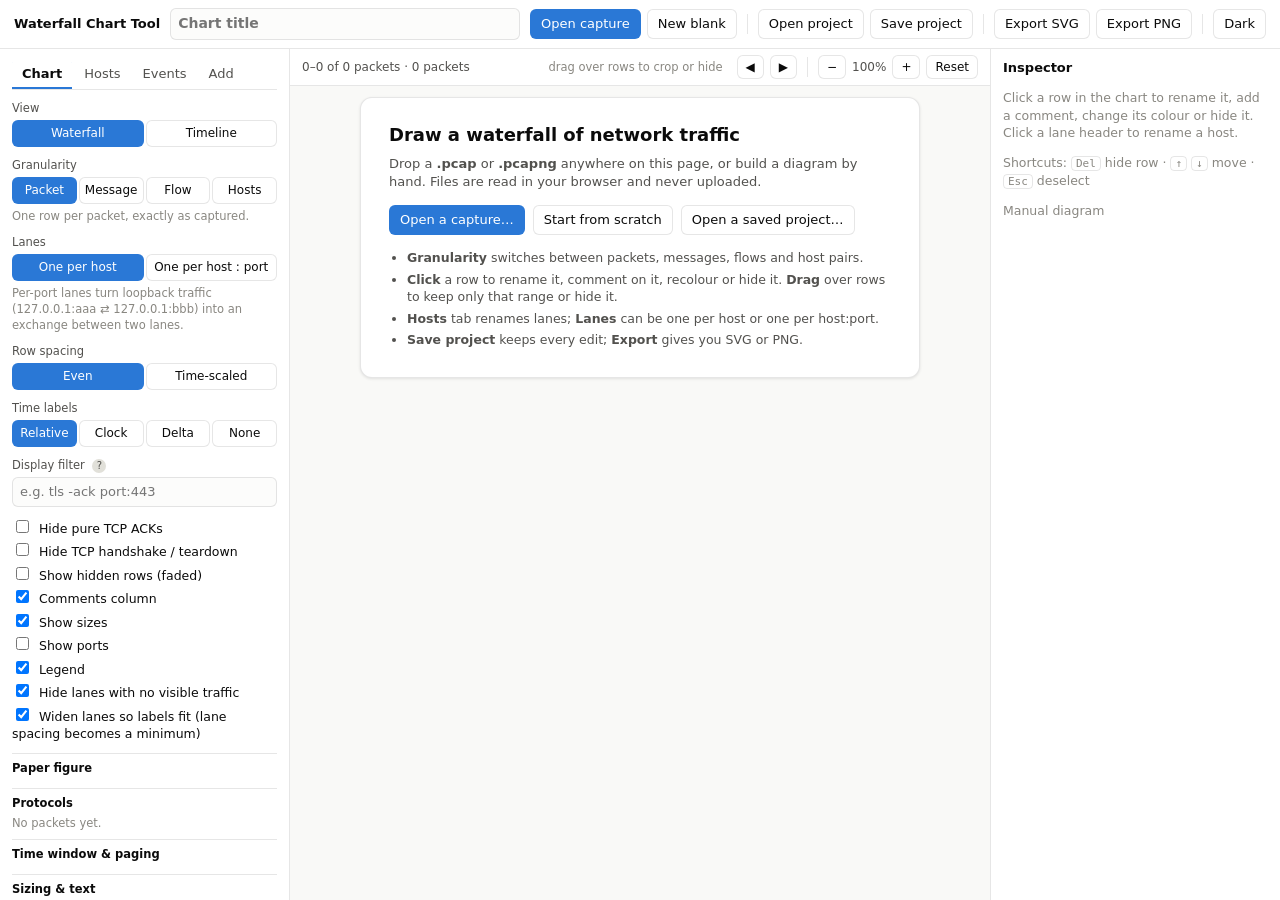
<file: index.html>
<!doctype html>
<html lang="en">
<head>
<meta charset="utf-8">
<meta name="viewport" content="width=device-width, initial-scale=1">
<title>Waterfall Chart Tool</title>
<link rel="stylesheet" href="css/style.css">
</head>
<body>
<header class="topbar">
  <div class="brand">Waterfall Chart Tool</div>
  <input id="title" class="title-input" placeholder="Chart title" spellcheck="false">
  <div class="actions">
    <button id="btnOpen" class="primary" title="Open a .pcap or .pcapng capture">Open capture</button>
    <button id="btnNew" title="Start an empty chart and add events by hand">New blank</button>
    <span class="sep"></span>
    <button id="btnOpenProject" title="Open a saved .waterfall.json project (keeps edits)">Open project</button>
    <button id="btnSaveProject" title="Save everything, including comments and renames, as JSON">Save project</button>
    <span class="sep"></span>
    <button id="btnExportSvg">Export SVG</button>
    <button id="btnExportPng">Export PNG</button>
    <span class="sep"></span>
    <button id="btnTheme" title="Toggle light / dark">Dark</button>
  </div>
  <input type="file" id="fileCapture" accept=".pcap,.pcapng,.cap,.dmp" hidden>
  <input type="file" id="fileProject" accept=".json" hidden>
</header>

<main class="layout">
  <aside class="sidebar">
    <nav class="tabs">
      <button data-tab="chart" class="active">Chart</button>
      <button data-tab="hosts">Hosts</button>
      <button data-tab="events">Events</button>
      <button data-tab="add">Add</button>
    </nav>

    <section class="tab active" id="tab-chart">
      <div class="field"><label>View</label>
        <div class="seg" data-setting="view"><button data-v="ladder">Waterfall</button><button data-v="timeline">Timeline</button></div></div>
      <div class="field"><label>Granularity</label>
        <div class="seg" data-setting="granularity"><button data-v="packet">Packet</button><button data-v="message">Message</button><button data-v="flow">Flow</button><button data-v="conversation">Hosts</button></div>
        <p class="hint" id="granHint"></p></div>
      <div class="field"><label>Lanes</label>
        <div class="seg" data-setting="laneBy"><button data-v="host">One per host</button><button data-v="port">One per host : port</button></div>
        <p class="hint">Per-port lanes turn loopback traffic (127.0.0.1:aaa ⇄ 127.0.0.1:bbb) into an exchange between two lanes.</p></div>
      <div class="field"><label>Row spacing</label>
        <div class="seg" data-setting="layout"><button data-v="even">Even</button><button data-v="scaled">Time-scaled</button></div></div>
      <div class="field"><label>Time labels</label>
        <div class="seg" data-setting="timeMode"><button data-v="relative">Relative</button><button data-v="absolute">Clock</button><button data-v="delta">Delta</button><button data-v="none">None</button></div></div>

      <div class="field"><label>Display filter <span class="help" title="Space-separated terms, all must match. Plain text matches labels, hosts, protocols and comments. Prefixes: host: src: dst: port: proto: label: comment:  Put - in front to exclude. Example: tls -ack host:10.0.0.5">?</span></label>
        <input id="filter" placeholder="e.g. tls -ack port:443" spellcheck="false"></div>

      <div class="field checks">
        <label><input type="checkbox" data-setting="hideAcks"> Hide pure TCP ACKs</label>
        <label><input type="checkbox" data-setting="hideControl"> Hide TCP handshake / teardown</label>
        <label><input type="checkbox" data-setting="showHidden"> Show hidden rows (faded)</label>
        <label><input type="checkbox" data-setting="showComments"> Comments column</label>
        <label><input type="checkbox" data-setting="showBytes"> Show sizes</label>
        <label><input type="checkbox" data-setting="showPorts"> Show ports</label>
        <label><input type="checkbox" data-setting="showLegend"> Legend</label>
        <label><input type="checkbox" data-setting="hideUnusedLanes"> Hide lanes with no visible traffic</label>
        <label><input type="checkbox" data-setting="autoWiden"> Widen lanes so labels fit (lane spacing becomes a minimum)</label>
      </div>

      <details><summary>Paper figure</summary>
        <div class="field"><label>Style</label>
          <div class="seg" data-setting="style"><button data-v="screen">Screen</button><button data-v="paper">Paper</button></div>
          <p class="hint">Paper applies a print preset: black ink on white, serif, greyscale + line styles, no title, tighter rows, times in ms. Fine-tune below.</p></div>
        <div class="field"><label>Font</label>
          <div class="seg" data-setting="fontFamily"><button data-v="sans">Sans</button><button data-v="serif">Serif</button><button data-v="mono">Mono</button></div></div>
        <div class="field"><label>Colours</label>
          <div class="seg" data-setting="colorMode"><button data-v="color">Colour</button><button data-v="grey">Greyscale</button><button data-v="mono">Black</button></div></div>
        <div class="field"><label>Time unit</label>
          <div class="seg" data-setting="timeUnit"><button data-v="auto">Auto</button><button data-v="s">s</button><button data-v="ms">ms</button><button data-v="us">µs</button></div></div>
        <div class="checks">
          <label><input type="checkbox" data-setting="lineStyles"> Line style per protocol (dashes, for B&amp;W print)</label>
          <label><input type="checkbox" data-setting="showTitle"> Title inside the figure</label>
          <label><input type="checkbox" data-setting="transparentBg"> Transparent background</label>
        </div>
        <div class="grid2">
          <label>Line weight<input type="number" min="0.5" max="6" step="0.25" data-setting="strokeWidth"></label>
          <label>Figure width (in)<input type="number" min="1" max="20" step="0.01" data-setting="figWidthIn" placeholder="native"></label>
          <label>PNG resolution (dpi)<input type="number" min="72" max="1200" step="1" data-setting="exportDpi"></label>
        </div>
        <div class="row-buttons">
          <button class="small" data-figw="3.5">Single column 3.5″</button>
          <button class="small" data-figw="7.16">Double column 7.16″</button>
          <button class="small" data-figw="">Native</button>
        </div>
        <label class="block">Caption (drawn under the figure; leave empty if your paper supplies it)<textarea id="caption" rows="2" placeholder="Fig. 1. TLS 1.3 handshake between the client and example.com…"></textarea></label>
        <div class="row-buttons"><button id="btnExportPdf" class="small">Export PDF (print dialog)</button><span class="hint" style="margin:0">Choose “Save as PDF”; page size equals the figure.</span></div>
      </details>

      <details open><summary>Protocols</summary>
        <div id="protoList" class="proto-list"></div>
      </details>

      <details><summary>Time window &amp; paging</summary>
        <div class="grid2">
          <label>From (s)<input type="number" step="any" data-setting="timeFrom" placeholder="start"></label>
          <label>To (s)<input type="number" step="any" data-setting="timeTo" placeholder="end"></label>
          <label>Rows per page<input type="number" min="10" max="5000" data-setting="limit"></label>
          <label>Gap marker (s)<input type="number" step="any" min="0" data-setting="gapMarker"></label>
          <label>Message gap (s)<input type="number" step="any" min="0" data-setting="messageGap" title="At Message granularity, consecutive segments in the same direction closer than this are merged"></label>
        </div>
      </details>

      <details><summary>Sizing &amp; text</summary>
        <div class="grid2">
          <label>Lane spacing (min)<input type="number" min="120" max="800" data-setting="laneGap"></label>
          <label>Row height<input type="number" min="18" max="120" data-setting="rowHeight"></label>
          <label>Font size<input type="number" min="9" max="20" data-setting="fontSize"></label>
          <label>Notes width<input type="number" min="140" max="600" data-setting="notesWidth"></label>
          <label>Timeline width<input type="number" min="600" max="4000" step="50" data-setting="timelineWidth"></label>
        </div>
        <button id="btnFit" class="small">Fit lanes to window</button>
        <label class="block">Subtitle<input id="subtitle" placeholder="optional subtitle" spellcheck="false"></label>
      </details>

      <details><summary>Reset</summary>
        <div class="row-buttons">
          <button id="btnUnhideAll" class="small">Unhide all rows</button>
          <button id="btnClearNotes" class="small">Clear comments &amp; renames</button>
          <button id="btnResetSettings" class="small">Reset chart settings</button>
        </div>
      </details>
    </section>

    <section class="tab" id="tab-hosts">
      <p class="hint">Rename hosts to make lanes readable, give them colours, hide them, or reorder lanes.</p>
      <div class="row-buttons">
        <button class="small" id="btnHostsFirstSeen">Order: first seen</button>
        <button class="small" id="btnHostsLocalFirst">Order: local first</button>
        <button class="small" id="btnHostsBusiest">Order: busiest</button>
      </div>
      <div id="hostList" class="host-list"></div>
    </section>

    <section class="tab" id="tab-events">
      <input id="eventSearch" placeholder="search rows on this page" spellcheck="false">
      <p class="hint" id="eventsHint"></p>
      <div id="eventList" class="event-list"></div>
    </section>

    <section class="tab" id="tab-add">
      <p class="hint">Build a chart from scratch, or add explanatory events to a capture. Hosts typed here become lanes automatically.</p>
      <details open><summary>Add a host (lane)</summary>
        <div class="grid2">
          <label>Address / id<input id="newHostAddr" placeholder="10.0.0.5" spellcheck="false"></label>
          <label>Display name<input id="newHostName" placeholder="Laptop" spellcheck="false"></label>
        </div>
        <button id="btnAddHost" class="small">Add host</button>
      </details>
      <details open><summary>Add an event</summary>
        <div class="grid2">
          <label>Time (s)<input id="evTime" type="number" step="any" value="0"></label>
          <label>Protocol<select id="evProto"></select></label>
          <label>From<input id="evSrc" list="hostOptions" placeholder="host" spellcheck="false"></label>
          <label>To<input id="evDst" list="hostOptions" placeholder="host" spellcheck="false"></label>
          <label>From port<input id="evSport" type="number" placeholder="optional"></label>
          <label>To port<input id="evDport" type="number" placeholder="optional"></label>
          <label>Size (bytes)<input id="evBytes" type="number" value="0"></label>
          <label>Custom protocol<input id="evProtoCustom" placeholder="when Protocol = Other"></label>
        </div>
        <label class="block">Label<input id="evLabel" placeholder="what happens in this event" spellcheck="false"></label>
        <label class="block">Comment<textarea id="evComment" rows="2" placeholder="optional annotation"></textarea></label>
        <div class="row-buttons"><button id="btnAddEvent" class="primary small">Add event</button><label class="inline"><input type="checkbox" id="evAutoAdvance" checked> auto-advance time by <input id="evStep" type="number" step="any" value="0.02" class="tiny"> s</label></div>
        <datalist id="hostOptions"></datalist>
      </details>
      <details open><summary>Insert a template sequence</summary>
        <div class="grid2">
          <label>Template<select id="tplSelect"></select></label>
          <label>Start time (s)<input id="tplStart" type="number" step="any" value="0"></label>
          <label>Client / A<input id="tplA" list="hostOptions" placeholder="host" spellcheck="false"></label>
          <label>Server / B<input id="tplB" list="hostOptions" placeholder="host" spellcheck="false"></label>
          <label>Spacing (s)<input id="tplSpacing" type="number" step="any" value="0.02"></label>
        </div>
        <button id="btnInsertTemplate" class="small">Insert template</button>
      </details>
    </section>
  </aside>

  <section class="chart-area" id="chartArea">
    <div class="chart-toolbar">
      <span id="status" class="status"></span>
      <span id="cropInfo" class="chip" hidden><span id="cropText"></span><button id="btnClearCrop" class="chip-x" title="Show the whole capture again">×</button></span>
      <span class="spacer"></span>
      <span class="hint-inline">drag over rows to crop or hide</span>
      <button id="pagePrev" class="small" title="Previous page">◀</button>
      <button id="pageNext" class="small" title="Next page">▶</button>
      <span class="sep"></span>
      <button id="zoomOut" class="small">−</button>
      <span id="zoomLabel" class="status">100%</span>
      <button id="zoomIn" class="small">+</button>
      <button id="zoomReset" class="small">Reset</button>
    </div>
    <div class="chart-scroll" id="chartScroll"></div>
    <div class="welcome" id="welcome" hidden>
      <div class="welcome-card">
        <h2>Draw a waterfall of network traffic</h2>
        <p>Drop a <strong>.pcap</strong> or <strong>.pcapng</strong> anywhere on this page, or build a diagram by hand. Files are read in your browser and never uploaded.</p>
        <div class="welcome-actions">
          <button class="primary" id="wOpen">Open a capture…</button>
          <button id="wNew">Start from scratch</button>
          <button id="wProject">Open a saved project…</button>
        </div>
        <ul class="welcome-tips">
          <li><strong>Granularity</strong> switches between packets, messages, flows and host pairs.</li>
          <li><strong>Click</strong> a row to rename it, comment on it, recolour or hide it. <strong>Drag</strong> over rows to keep only that range or hide it.</li>
          <li><strong>Hosts</strong> tab renames lanes; <strong>Lanes</strong> can be one per host or one per host:port.</li>
          <li><strong>Save project</strong> keeps every edit; <strong>Export</strong> gives you SVG or PNG.</li>
        </ul>
      </div>
    </div>
    <div class="dropzone" id="dropzone"><div><strong>Drop a capture here</strong><br><span>.pcap, .pcapng or a saved .waterfall.json project</span></div></div>
    <div class="range-pop" id="rangePop" hidden>
      <div class="range-pop-title" id="rangePopTitle"></div>
      <button class="primary small" id="rangeKeep">Keep only this range</button>
      <button class="small" id="rangeHide">Hide these rows</button>
      <button class="small" id="rangeCancel">Cancel</button>
    </div>
  </section>

  <aside class="inspector" id="inspector"></aside>
</main>
<div id="tooltip" class="tooltip" hidden></div>
<div id="toast" class="toast" hidden></div>

<script src="js/pcap.js"></script>
<script src="js/model.js"></script>
<script src="js/render.js"></script>
<script src="js/app.js"></script>
</body>
</html>
</file>
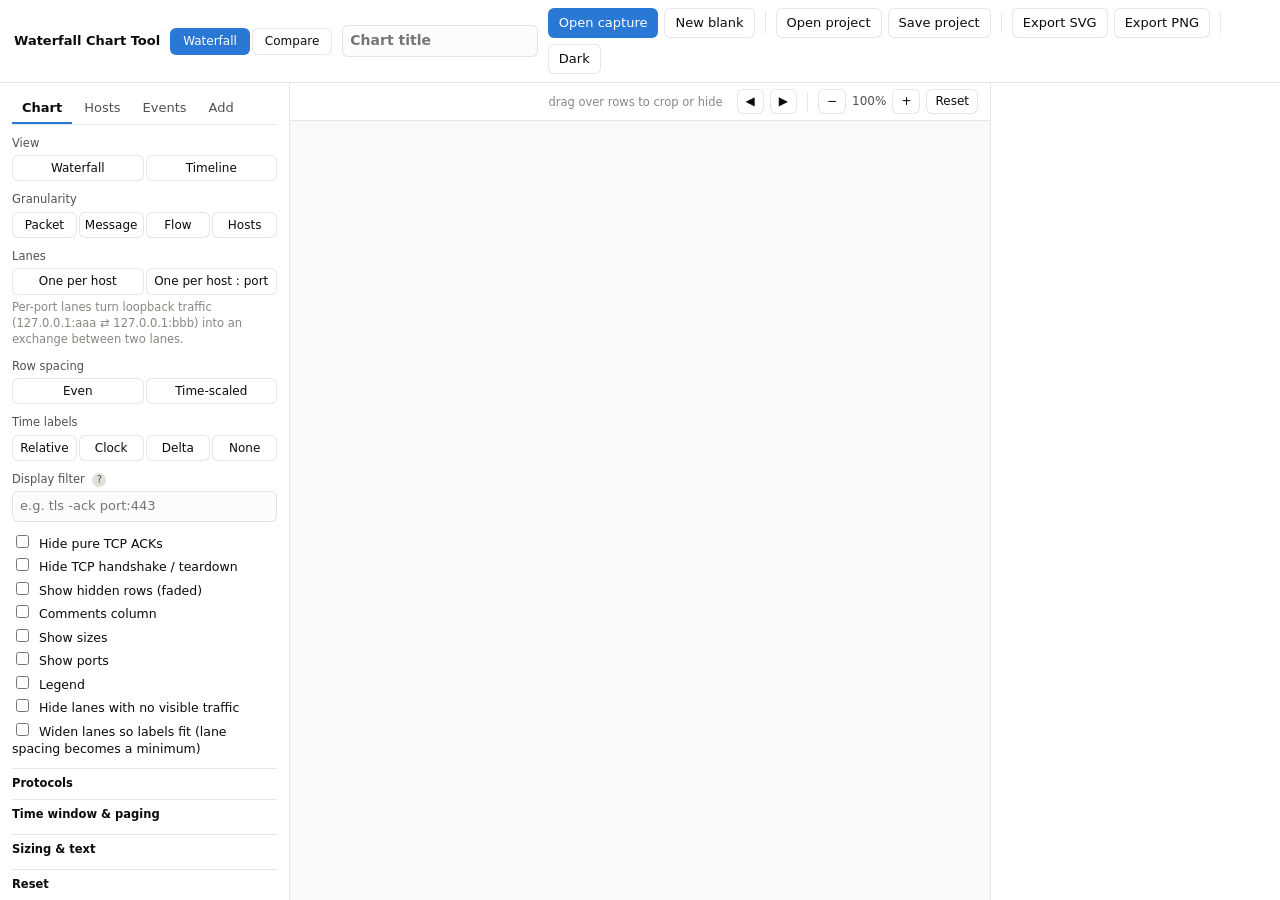
<file: compare.html>
<!doctype html>
<html lang="en">
<head>
<meta charset="utf-8">
<meta name="viewport" content="width=device-width, initial-scale=1">
<title>Waterfall Chart Tool — Compare</title>
<link rel="stylesheet" href="css/style.css">
<link rel="stylesheet" href="css/compare.css">
</head>
<body>
<header class="topbar">
  <div class="brand">Waterfall Chart Tool</div>
  <div class="seg mode-seg" id="modeSeg" title="Switch between the waterfall chart and comparing two captures"><button data-mode="waterfall">Waterfall</button><button data-mode="compare">Compare</button></div>
  <input id="title" class="title-input" placeholder="Chart title" spellcheck="false">
  <div class="actions">
    <button id="btnOpen" class="primary" title="Open a .pcap or .pcapng capture">Open capture</button>
    <button id="btnNew" title="Start an empty chart and add events by hand">New blank</button>
    <span class="sep"></span>
    <button id="btnOpenProject" title="Open a saved .waterfall.json project (keeps edits)">Open project</button>
    <button id="btnSaveProject" title="Save everything, including comments and renames, as JSON">Save project</button>
    <span class="sep"></span>
    <button id="btnExportSvg">Export SVG</button>
    <button id="btnExportPng">Export PNG</button>
    <span class="sep"></span>
    <button id="btnTheme" title="Toggle light / dark">Dark</button>
  </div>
  <input type="file" id="fileCapture" accept=".pcap,.pcapng,.cap,.dmp" hidden>
  <input type="file" id="fileProject" accept=".json" hidden>
</header>

<main class="layout">
  <aside class="sidebar">
    <nav class="tabs">
      <button data-tab="chart" class="active">Chart</button>
      <button data-tab="hosts">Hosts</button>
      <button data-tab="events">Events</button>
      <button data-tab="add">Add</button>
    </nav>

    <section class="tab active" id="tab-chart">
      <div class="field"><label>View</label>
        <div class="seg" data-setting="view"><button data-v="ladder">Waterfall</button><button data-v="timeline">Timeline</button></div></div>
      <div class="field"><label>Granularity</label>
        <div class="seg" data-setting="granularity"><button data-v="packet">Packet</button><button data-v="message">Message</button><button data-v="flow">Flow</button><button data-v="conversation">Hosts</button></div>
        <p class="hint" id="granHint"></p></div>
      <div class="field"><label>Lanes</label>
        <div class="seg" data-setting="laneBy"><button data-v="host">One per host</button><button data-v="port">One per host : port</button></div>
        <p class="hint">Per-port lanes turn loopback traffic (127.0.0.1:aaa ⇄ 127.0.0.1:bbb) into an exchange between two lanes.</p></div>
      <div class="field"><label>Row spacing</label>
        <div class="seg" data-setting="layout"><button data-v="even">Even</button><button data-v="scaled">Time-scaled</button></div></div>
      <div class="field"><label>Time labels</label>
        <div class="seg" data-setting="timeMode"><button data-v="relative">Relative</button><button data-v="absolute">Clock</button><button data-v="delta">Delta</button><button data-v="none">None</button></div></div>

      <div class="field"><label>Display filter <span class="help" title="Space-separated terms, all must match. Plain text matches labels, hosts, protocols and comments. Prefixes: host: src: dst: port: proto: label: comment:  Put - in front to exclude. Example: tls -ack host:10.0.0.5">?</span></label>
        <input id="filter" placeholder="e.g. tls -ack port:443" spellcheck="false"></div>

      <div class="field checks">
        <label><input type="checkbox" data-setting="hideAcks"> Hide pure TCP ACKs</label>
        <label><input type="checkbox" data-setting="hideControl"> Hide TCP handshake / teardown</label>
        <label><input type="checkbox" data-setting="showHidden"> Show hidden rows (faded)</label>
        <label><input type="checkbox" data-setting="showComments"> Comments column</label>
        <label><input type="checkbox" data-setting="showBytes"> Show sizes</label>
        <label><input type="checkbox" data-setting="showPorts"> Show ports</label>
        <label><input type="checkbox" data-setting="showLegend"> Legend</label>
        <label><input type="checkbox" data-setting="hideUnusedLanes"> Hide lanes with no visible traffic</label>
        <label><input type="checkbox" data-setting="autoWiden"> Widen lanes so labels fit (lane spacing becomes a minimum)</label>
      </div>

      <details open><summary>Protocols</summary>
        <div id="protoList" class="proto-list"></div>
      </details>

      <details><summary>Time window &amp; paging</summary>
        <div class="grid2">
          <label>From (s)<input type="number" step="any" data-setting="timeFrom" placeholder="start"></label>
          <label>To (s)<input type="number" step="any" data-setting="timeTo" placeholder="end"></label>
          <label>Rows per page<input type="number" min="10" max="5000" data-setting="limit"></label>
          <label>Gap marker (s)<input type="number" step="any" min="0" data-setting="gapMarker"></label>
          <label>Message gap (s)<input type="number" step="any" min="0" data-setting="messageGap" title="At Message granularity, consecutive segments in the same direction closer than this are merged"></label>
        </div>
      </details>

      <details><summary>Sizing &amp; text</summary>
        <div class="grid2">
          <label>Lane spacing (min)<input type="number" min="120" max="800" data-setting="laneGap"></label>
          <label>Row height<input type="number" min="18" max="120" data-setting="rowHeight"></label>
          <label>Font size<input type="number" min="9" max="20" data-setting="fontSize"></label>
          <label>Notes width<input type="number" min="140" max="600" data-setting="notesWidth"></label>
          <label>Timeline width<input type="number" min="600" max="4000" step="50" data-setting="timelineWidth"></label>
        </div>
        <button id="btnFit" class="small">Fit lanes to window</button>
        <label class="block">Subtitle<input id="subtitle" placeholder="optional subtitle" spellcheck="false"></label>
      </details>

      <details><summary>Reset</summary>
        <div class="row-buttons">
          <button id="btnUnhideAll" class="small">Unhide all rows</button>
          <button id="btnClearNotes" class="small">Clear comments &amp; renames</button>
          <button id="btnResetSettings" class="small">Reset chart settings</button>
        </div>
      </details>
    </section>

    <section class="tab" id="tab-hosts">
      <p class="hint">Rename hosts to make lanes readable, give them colours, hide them, or reorder lanes.</p>
      <div class="row-buttons">
        <button class="small" id="btnHostsFirstSeen">Order: first seen</button>
        <button class="small" id="btnHostsLocalFirst">Order: local first</button>
        <button class="small" id="btnHostsBusiest">Order: busiest</button>
      </div>
      <div id="hostList" class="host-list"></div>
    </section>

    <section class="tab" id="tab-events">
      <input id="eventSearch" placeholder="search rows on this page" spellcheck="false">
      <p class="hint" id="eventsHint"></p>
      <div id="eventList" class="event-list"></div>
    </section>

    <section class="tab" id="tab-add">
      <p class="hint">Build a chart from scratch, or add explanatory events to a capture. Hosts typed here become lanes automatically.</p>
      <details open><summary>Add a host (lane)</summary>
        <div class="grid2">
          <label>Address / id<input id="newHostAddr" placeholder="10.0.0.5" spellcheck="false"></label>
          <label>Display name<input id="newHostName" placeholder="Laptop" spellcheck="false"></label>
        </div>
        <button id="btnAddHost" class="small">Add host</button>
      </details>
      <details open><summary>Add an event</summary>
        <div class="grid2">
          <label>Time (s)<input id="evTime" type="number" step="any" value="0"></label>
          <label>Protocol<select id="evProto"></select></label>
          <label>From<input id="evSrc" list="hostOptions" placeholder="host" spellcheck="false"></label>
          <label>To<input id="evDst" list="hostOptions" placeholder="host" spellcheck="false"></label>
          <label>From port<input id="evSport" type="number" placeholder="optional"></label>
          <label>To port<input id="evDport" type="number" placeholder="optional"></label>
          <label>Size (bytes)<input id="evBytes" type="number" value="0"></label>
          <label>Custom protocol<input id="evProtoCustom" placeholder="when Protocol = Other"></label>
        </div>
        <label class="block">Label<input id="evLabel" placeholder="what happens in this event" spellcheck="false"></label>
        <label class="block">Comment<textarea id="evComment" rows="2" placeholder="optional annotation"></textarea></label>
        <div class="row-buttons"><button id="btnAddEvent" class="primary small">Add event</button><label class="inline"><input type="checkbox" id="evAutoAdvance" checked> auto-advance time by <input id="evStep" type="number" step="any" value="0.02" class="tiny"> s</label></div>
        <datalist id="hostOptions"></datalist>
      </details>
      <details open><summary>Insert a template sequence</summary>
        <div class="grid2">
          <label>Template<select id="tplSelect"></select></label>
          <label>Start time (s)<input id="tplStart" type="number" step="any" value="0"></label>
          <label>Client / A<input id="tplA" list="hostOptions" placeholder="host" spellcheck="false"></label>
          <label>Server / B<input id="tplB" list="hostOptions" placeholder="host" spellcheck="false"></label>
          <label>Spacing (s)<input id="tplSpacing" type="number" step="any" value="0.02"></label>
        </div>
        <button id="btnInsertTemplate" class="small">Insert template</button>
      </details>
    </section>
  </aside>

  <section class="chart-area" id="chartArea">
    <div class="chart-toolbar">
      <span id="status" class="status"></span>
      <span id="cropInfo" class="chip" hidden><span id="cropText"></span><button id="btnClearCrop" class="chip-x" title="Show the whole capture again">×</button></span>
      <span class="spacer"></span>
      <span class="hint-inline">drag over rows to crop or hide</span>
      <button id="pagePrev" class="small" title="Previous page">◀</button>
      <button id="pageNext" class="small" title="Next page">▶</button>
      <span class="sep"></span>
      <button id="zoomOut" class="small">−</button>
      <span id="zoomLabel" class="status">100%</span>
      <button id="zoomIn" class="small">+</button>
      <button id="zoomReset" class="small">Reset</button>
    </div>
    <div class="chart-scroll" id="chartScroll"></div>
    <div class="welcome" id="welcome" hidden>
      <div class="welcome-card">
        <h2>Draw a waterfall of network traffic</h2>
        <p>Drop a <strong>.pcap</strong> or <strong>.pcapng</strong> anywhere on this page, or build a diagram by hand. Files are read in your browser and never uploaded.</p>
        <div class="welcome-actions">
          <button class="primary" id="wOpen">Open a capture…</button>
          <button id="wNew">Start from scratch</button>
          <button id="wProject">Open a saved project…</button>
        </div>
        <ul class="welcome-tips">
          <li><strong>Granularity</strong> switches between packets, messages, flows and host pairs.</li>
          <li><strong>Click</strong> a row to rename it, comment on it, recolour or hide it. <strong>Drag</strong> over rows to keep only that range or hide it.</li>
          <li><strong>Hosts</strong> tab renames lanes; <strong>Lanes</strong> can be one per host or one per host:port.</li>
          <li><strong>Save project</strong> keeps every edit; <strong>Export</strong> gives you SVG or PNG.</li>
        </ul>
      </div>
    </div>
    <div class="dropzone" id="dropzone"><div><strong>Drop a capture here</strong><br><span>.pcap, .pcapng or a saved .waterfall.json project</span></div></div>
    <div class="range-pop" id="rangePop" hidden>
      <div class="range-pop-title" id="rangePopTitle"></div>
      <button class="primary small" id="rangeKeep">Keep only this range</button>
      <button class="small" id="rangeHide">Hide these rows</button>
      <button class="small" id="rangeCancel">Cancel</button>
    </div>
  </section>

  <aside class="inspector" id="inspector"></aside>
</main>

<main class="cmp" id="compareView" hidden>
  <aside class="sidebar cmp-side">
    <div class="cmp-cap" id="capA" data-side="A">
      <div class="cmp-cap-head"><span class="cmp-badge a">A</span><strong class="cmp-name">No capture</strong></div>
      <div class="cmp-meta"></div>
      <div class="row-buttons"><button class="small primary" data-act="open">Open capture…</button><button class="small" data-act="waterfall" title="Open this capture in the Waterfall view">Show in waterfall</button></div>
      <label class="block">Client host <span class="help" title="Directions are measured from this host: → sent by it, ← received by it. Picked automatically from who opens connections.">?</span><select data-k="client"></select></label>
      <label class="block">Display filter<input data-k="filter" placeholder="e.g. -proto:arp port:443" spellcheck="false"></label>
    </div>
    <div class="cmp-cap" id="capB" data-side="B">
      <div class="cmp-cap-head"><span class="cmp-badge b">B</span><strong class="cmp-name">No capture</strong></div>
      <div class="cmp-meta"></div>
      <div class="row-buttons"><button class="small primary" data-act="open">Open capture…</button><button class="small" data-act="waterfall" title="Open this capture in the Waterfall view">Show in waterfall</button></div>
      <label class="block">Client host <span class="help" title="Directions are measured from this host: → sent by it, ← received by it. Picked automatically from who opens connections.">?</span><select data-k="client"></select></label>
      <label class="block">Display filter<input data-k="filter" placeholder="e.g. -proto:arp port:443" spellcheck="false"></label>
    </div>
    <div class="row-buttons"><button id="cmpSwap" class="small">Swap A ⇄ B</button></div>

    <div class="field"><label>Compare</label>
      <div class="seg" data-copt="unit"><button data-v="packet">Packets</button><button data-v="message">Messages</button></div>
      <p class="hint">Messages merge consecutive segments in one direction, which hides differences in how data was split into packets.</p></div>
    <div class="field checks">
      <label><input type="checkbox" data-copt="hideAcks"> Ignore pure TCP ACKs</label>
      <label><input type="checkbox" data-copt="hideControl"> Ignore TCP handshake / teardown</label>
      <label><input type="checkbox" data-copt="tunnel"> Tunnel-aware matching <span class="help" title="For a proxied / tunneled capture against a direct one: the tunnel hides handshakes inside encrypted data and adds framing and padding, so encrypted data may match a handshake and sizes are compared more loosely.">?</span></label>
    </div>
    <details><summary>Matching weights</summary>
      <div class="grid2">
        <label>Size<input type="number" min="0" max="5" step="0.1" data-copt="sizeWeight"></label>
        <label>Position<input type="number" min="0" max="5" step="0.1" data-copt="timeWeight"></label>
        <label>Gap penalty<input type="number" min="0" max="5" step="0.1" data-copt="gap"></label>
      </div>
      <p class="hint">Higher size weight trusts packet sizes more; higher position weight keeps matches near the same point in each capture; a higher gap penalty prefers pairing over leaving packets unmatched.</p>
      <button id="cmpResetWeights" class="small">Reset weights</button>
    </details>
    <div class="row-buttons"><button id="cmpResetLinks" class="small">Reset manual links</button><button id="cmpExport" class="small">Export CSV</button></div>
    <details><summary>How matching works</summary>
      <p class="hint">Each side is turned into a list of packets (or messages) after the filters above. Every one gets a direction relative to the client host, a kind (SYN, DNS query, TLS Client Hello, TLS data …), its payload size and any names it mentions (SNI, DNS, Host). The two lists are then aligned in order, like a text diff: pairs score for same direction, same kind, similar size, shared names and similar position; leaving a packet unmatched costs the gap penalty. Packets in different directions are never paired.</p>
      <p class="hint">Click a row, then <strong>Link</strong> or <strong>Unlink</strong> to correct the result; links stay fixed while the rest is re-aligned around them.</p>
    </details>
  </aside>

  <section class="cmp-main chart-area" id="cmpMain">
    <div class="chart-toolbar">
      <span id="cmpStatus" class="status"></span>
      <span class="spacer"></span>
      <div class="seg cmp-show" data-copt="show"><button data-v="all">All rows</button><button data-v="matched">Matched</button><button data-v="unmatched">Unmatched</button></div>
    </div>
    <div class="cmp-scroll" id="cmpScroll">
      <div class="cmp-summary" id="cmpSummary"></div>
      <table class="cmp-table" id="cmpTable"></table>
      <div class="cmp-more" id="cmpMore"></div>
    </div>
    <div class="welcome" id="cmpEmpty">
      <div class="welcome-card">
        <h2>Compare two captures</h2>
        <p>Open two <strong>.pcap</strong> or <strong>.pcapng</strong> files, for example the same <code>curl https://www.youtube.com</code> once through a proxy or tunnel and once directly. Their packets are lined up side by side so you can see which ones correspond, what only one side has, and how much the tunnel adds. Files are read in your browser and never uploaded.</p>
        <div class="welcome-actions">
          <button class="primary" id="cmpOpenA">Open capture A…</button>
          <button class="primary" id="cmpOpenB">Open capture B…</button>
          <button id="cmpSamples">Try the sample pair</button>
        </div>
        <ul class="welcome-tips">
          <li>Drop two files at once to load both, or drop one onto the A or B panel on the left.</li>
          <li><strong>=</strong> strong match, <strong>≈</strong> weak match, <strong>−</strong> / <strong>+</strong> only in A / only in B. The middle column shows how much bigger B is.</li>
          <li>Use each side's display filter to leave out unrelated traffic (for example <code>-proto:mdns</code>).</li>
        </ul>
      </div>
    </div>
    <div class="dropzone"><div><strong>Drop captures here</strong><br><span>one file fills the next free slot, two files fill A and B</span></div></div>
  </section>

  <aside class="inspector" id="cmpDetail"></aside>
</main>
<input type="file" id="cmpFile" accept=".pcap,.pcapng,.cap,.dmp" multiple hidden>
<div id="tooltip" class="tooltip" hidden></div>
<div id="toast" class="toast" hidden></div>

<script src="js/pcap.js"></script>
<script src="js/model.js"></script>
<script src="js/render.js"></script>
<script src="js/app.js"></script>
<script src="js/compare.js"></script>
</body>
</html>
</file>
<file: css/style.css>
:root {
  color-scheme: light;
  --page: #f9f9f7; --surface: #fcfcfb; --panel: #ffffff;
  --ink: #0b0b0b; --ink2: #52514e; --muted: #898781;
  --grid: #e1e0d9; --axis: #c3c2b7; --border: rgba(11,11,11,0.10);
  --accent: #2a78d6; --accent-ink: #ffffff; --danger: #d03b3b;
  --highlight: rgba(11,11,11,0.06); --select: rgba(42,120,214,0.12);
}
:root[data-theme="dark"] {
  color-scheme: dark;
  --page: #0d0d0d; --surface: #1a1a19; --panel: #141413;
  --ink: #f0efec; --ink2: #c3c2b7; --muted: #898781;
  --grid: #2c2c2a; --axis: #383835; --border: rgba(255,255,255,0.10);
  --accent: #3987e5; --highlight: rgba(255,255,255,0.07); --select: rgba(57,135,229,0.22);
}
* { box-sizing: border-box; }
[hidden] { display: none !important; }
.chart-area.empty .chart-scroll { visibility: hidden; }
html, body { height: 100%; margin: 0; }
body { background: var(--page); color: var(--ink); font: 13px/1.4 system-ui, -apple-system, "Segoe UI", sans-serif; display: flex; flex-direction: column; overflow: hidden; }
button, input, select, textarea { font: inherit; color: inherit; }
button { background: var(--panel); border: 1px solid var(--border); border-radius: 6px; padding: 5px 10px; cursor: pointer; }
button:hover { background: var(--highlight); }
button.primary { background: var(--accent); color: #fff; border-color: transparent; }
button.primary:hover { filter: brightness(1.08); }
button.small { padding: 3px 8px; font-size: 12px; }
button.danger { color: var(--danger); }
button.active, .seg button.active { background: var(--accent); color: #fff; border-color: transparent; }
input[type=text], input:not([type]), input[type=number], select, textarea { width: 100%; background: var(--surface); border: 1px solid var(--border); border-radius: 6px; padding: 5px 7px; }
input[type=color] { width: 26px; height: 22px; padding: 0; border: 1px solid var(--border); border-radius: 4px; background: none; cursor: pointer; }
textarea { resize: vertical; }
.tiny { width: 60px !important; display: inline-block; }

.topbar { display: flex; align-items: center; gap: 10px; padding: 8px 14px; background: var(--panel); border-bottom: 1px solid var(--border); flex: 0 0 auto; }
.brand { font-weight: 600; white-space: nowrap; }
.title-input { flex: 1 1 200px; max-width: 480px; font-weight: 600; font-size: 14px; }
.actions { display: flex; gap: 6px; align-items: center; margin-left: auto; flex-wrap: wrap; }
.sep { width: 1px; height: 20px; background: var(--border); margin: 0 4px; }

.layout { flex: 1 1 auto; display: grid; grid-template-columns: 320px 1fr 320px; min-height: 0; }
.sidebar, .inspector { background: var(--panel); overflow-y: auto; padding: 10px 12px 40px; }
.sidebar { border-right: 1px solid var(--border); }
.inspector { border-left: 1px solid var(--border); }
.tabs { display: flex; gap: 2px; margin: 0 0 10px; border-bottom: 1px solid var(--border); }
.tabs button { border: none; border-radius: 6px 6px 0 0; background: none; padding: 6px 10px; color: var(--ink2); }
.tabs button.active { color: var(--ink); font-weight: 600; box-shadow: inset 0 -2px 0 var(--accent); background: none; }
.tab { display: none; }
.tab.active { display: block; }
.field { margin-bottom: 10px; }
.field > label, details summary, .block { display: block; font-size: 11.5px; color: var(--ink2); margin-bottom: 4px; }
.block { margin-top: 8px; }
.block input, .block textarea { margin-top: 3px; }
.seg { display: flex; gap: 2px; }
.seg button { flex: 1; padding: 4px 4px; font-size: 12px; border-radius: 6px; }
.hint { font-size: 11.5px; color: var(--muted); margin: 4px 0 8px; }
.help { display: inline-block; width: 14px; height: 14px; border-radius: 50%; background: var(--grid); color: var(--ink2); font-size: 10px; text-align: center; line-height: 14px; cursor: help; margin-left: 4px; }
.checks label { display: block; font-size: 12.5px; margin: 3px 0; color: var(--ink); }
.checks input { margin-right: 6px; }
details { margin: 8px 0; border-top: 1px solid var(--border); padding-top: 6px; }
details summary { cursor: pointer; font-weight: 600; color: var(--ink); }
.grid2 { display: grid; grid-template-columns: 1fr 1fr; gap: 6px 8px; margin-bottom: 6px; }
.grid2 label { font-size: 11.5px; color: var(--ink2); }
.grid2 input, .grid2 select { margin-top: 2px; }
.row-buttons { display: flex; flex-wrap: wrap; gap: 6px; margin: 6px 0; align-items: center; }
.inline { font-size: 12px; color: var(--ink2); }

.proto-list .proto { display: grid; grid-template-columns: 18px 26px 1fr auto auto; gap: 6px; align-items: center; padding: 2px 0; font-size: 12.5px; }
.proto .count { color: var(--muted); font-variant-numeric: tabular-nums; }
.proto .reset { border: none; background: none; color: var(--muted); padding: 0 4px; }

.host-list .host { display: grid; grid-template-columns: 26px 1fr 1fr auto; gap: 6px; align-items: center; padding: 4px 0; border-bottom: 1px solid var(--border); }
.host .addr { font-size: 11.5px; color: var(--ink2); word-break: break-all; }
.host .meta { font-size: 10.5px; color: var(--muted); }
.host .ctl { display: flex; gap: 2px; align-items: center; }
.host .ctl button { padding: 1px 5px; font-size: 11px; }
.host.hidden-host { opacity: 0.5; }

.event-list .ev { display: grid; grid-template-columns: 18px 70px 1fr; gap: 6px; align-items: start; padding: 4px 4px; border-radius: 4px; cursor: pointer; font-size: 12px; }
.event-list .ev:hover { background: var(--highlight); }
.event-list .ev.selected { background: var(--select); }
.event-list .ev .t { color: var(--muted); font-variant-numeric: tabular-nums; font-size: 11px; padding-top: 2px; }
.event-list .ev .l { word-break: break-word; }
.event-list .ev .l .dot { display: inline-block; width: 8px; height: 8px; border-radius: 2px; margin-right: 5px; vertical-align: middle; }
.event-list .ev .l .c { display: block; color: var(--ink2); font-size: 11px; }
.event-list .ev.is-hidden { opacity: 0.5; }

.chart-area { display: flex; flex-direction: column; min-width: 0; min-height: 0; position: relative; background: var(--page); }
.chart-toolbar { display: flex; align-items: center; gap: 6px; padding: 6px 12px; border-bottom: 1px solid var(--border); background: var(--panel); flex: 0 0 auto; }
.chart-toolbar .spacer { flex: 1; }
.status { font-size: 12px; color: var(--ink2); }
.chart-scroll { flex: 1 1 auto; overflow: auto; padding: 16px; }
.chart-scroll svg { display: block; border-radius: 8px; box-shadow: 0 1px 3px var(--border), 0 0 0 1px var(--border); }
.chart-scroll .row:hover .rowbg { fill: var(--highlight); }
.dropzone { position: absolute; inset: 0; display: none; align-items: center; justify-content: center; background: color-mix(in srgb, var(--accent) 18%, transparent); border: 2px dashed var(--accent); text-align: center; pointer-events: none; font-size: 15px; }
.chart-area.dragging .dropzone { display: flex; }
.chart-area.dragging .welcome { visibility: hidden; }
.welcome { position: absolute; inset: 0; display: flex; align-items: flex-start; justify-content: center; padding: 48px 24px; overflow: auto; }
.welcome-card { max-width: 560px; background: var(--panel); border: 1px solid var(--border); border-radius: 12px; padding: 24px 28px; box-shadow: 0 1px 3px var(--border); }
.welcome-card h2 { margin: 0 0 8px; font-size: 18px; }
.welcome-card p { margin: 0 0 14px; color: var(--ink2); }
.welcome-actions { display: flex; flex-wrap: wrap; gap: 8px; margin-bottom: 14px; }
.welcome-tips { margin: 0; padding-left: 18px; color: var(--ink2); font-size: 12.5px; }
.welcome-tips li { margin: 4px 0; }
.chip { display: inline-flex; align-items: center; gap: 6px; background: var(--select); border-radius: 999px; padding: 2px 6px 2px 10px; font-size: 12px; color: var(--ink); }
.chip-x { border: none; background: none; padding: 0 4px; font-size: 14px; line-height: 1; color: var(--ink2); }
.chip-x:hover { color: var(--danger); background: none; }
.hint-inline { font-size: 11.5px; color: var(--muted); margin-right: 8px; }
.range-pop { position: fixed; z-index: 55; display: flex; flex-direction: column; gap: 6px; background: var(--panel); border: 1px solid var(--border); border-radius: 10px; padding: 10px 12px; box-shadow: 0 6px 24px rgba(0,0,0,0.2); min-width: 220px; }
.range-pop-title { font-size: 12px; color: var(--ink2); margin-bottom: 2px; }
.chart-scroll svg.selecting { cursor: crosshair; }
.chart-scroll svg.selecting .row { pointer-events: none; }

.inspector h3 { margin: 0 0 6px; font-size: 13px; }
.inspector .kind { font-size: 11px; color: var(--muted); text-transform: uppercase; letter-spacing: 0.04em; }
.inspector .empty { color: var(--muted); font-size: 12.5px; }
.inspector .kv { display: grid; grid-template-columns: 110px 1fr; gap: 2px 8px; font-size: 12px; margin: 4px 0 8px; }
.inspector .kv dt { color: var(--ink2); }
.inspector .kv dd { margin: 0; word-break: break-all; font-variant-numeric: tabular-nums; }
.inspector .layer { margin: 6px 0; }
.inspector .layer h4 { margin: 8px 0 2px; font-size: 12px; color: var(--ink); }
.inspector .pkts { font-size: 11.5px; max-height: 260px; overflow: auto; border: 1px solid var(--border); border-radius: 6px; padding: 4px 6px; }
.inspector .pkts div { padding: 1px 0; white-space: nowrap; overflow: hidden; text-overflow: ellipsis; cursor: pointer; }
.inspector .pkts div:hover { color: var(--accent); }
.inspector .pkts .t { color: var(--muted); margin-right: 6px; font-variant-numeric: tabular-nums; }

.tooltip { position: fixed; z-index: 50; max-width: 420px; background: var(--panel); color: var(--ink); border: 1px solid var(--border); border-radius: 8px; padding: 8px 10px; font-size: 12px; box-shadow: 0 4px 16px rgba(0,0,0,0.18); pointer-events: none; }
.tooltip strong { display: block; margin-bottom: 2px; }
.tooltip .m { color: var(--ink2); }
.tooltip .c { margin-top: 4px; color: var(--ink2); border-top: 1px solid var(--border); padding-top: 4px; white-space: pre-wrap; }
.toast { position: fixed; bottom: 18px; left: 50%; transform: translateX(-50%); background: var(--ink); color: var(--page); padding: 8px 14px; border-radius: 8px; font-size: 12.5px; z-index: 60; box-shadow: 0 4px 16px rgba(0,0,0,0.2); }
.toast.error { background: var(--danger); color: #fff; }
kbd { font: 11px ui-monospace, monospace; border: 1px solid var(--border); border-radius: 4px; padding: 0 4px; }
@media (max-width: 1280px) { .layout { grid-template-columns: 290px 1fr 290px; } }
@media (max-width: 1000px) { .layout { grid-template-columns: 260px 1fr; } .inspector { grid-column: 1 / -1; border-left: none; border-top: 1px solid var(--border); max-height: 32vh; } }
</file>
<file: css/compare.css>
/* compare.css — the Compare view of compare.html (builds on style.css variables). */
:root { --cmp-a: #2a78d6; --cmp-b: #b4632a; --cmp-ok: #1baf7a; --cmp-weak: #c98500; }
:root[data-theme="dark"] { --cmp-a: #3987e5; --cmp-b: #d9823f; --cmp-ok: #199e70; --cmp-weak: #c98500; }

.mode-seg { flex: 0 0 auto; }
.mode-seg button { padding: 4px 12px; }
/* waterfall-only controls in the top bar */
.mode-compare #title, .mode-compare #btnOpen, .mode-compare #btnNew, .mode-compare #btnOpenProject, .mode-compare #btnSaveProject,
.mode-compare #btnExportSvg, .mode-compare #btnExportPng, .mode-compare .actions .sep { display: none; }
.mode-compare main.layout { display: none; }
.mode-compare .actions { margin-left: auto; }

.cmp { flex: 1 1 auto; display: grid; grid-template-columns: 300px 1fr 320px; min-height: 0; }
.cmp-main { min-width: 0; }
.cmp-side .row-buttons { margin: 6px 0; }
.cmp-cap { border: 1px solid var(--border); border-radius: 8px; padding: 8px 10px; margin-bottom: 10px; background: var(--surface); }
.cmp-cap-head { display: flex; align-items: center; gap: 8px; }
.cmp-name { overflow: hidden; text-overflow: ellipsis; white-space: nowrap; }
.cmp-meta { font-size: 11.5px; color: var(--muted); margin-top: 2px; }
.cmp-cap select, .cmp-cap input { margin-top: 3px; }
.cmp-badge { display: inline-flex; align-items: center; justify-content: center; min-width: 18px; height: 18px; border-radius: 4px; font-size: 11px; font-weight: 700; color: #fff; margin-right: 6px; flex: 0 0 auto; }
.cmp-badge.a { background: var(--cmp-a); }
.cmp-badge.b { background: var(--cmp-b); }
.cmp-show button { flex: 0 0 auto; padding: 3px 10px; }
.cmp button:disabled, .cmp select:disabled, .cmp input:disabled { opacity: 0.45; cursor: default; }
.cmp button:disabled:hover { background: var(--panel); }

.cmp-scroll { flex: 1 1 auto; overflow: auto; padding: 12px 16px 40px; }
.cmp-summary { margin-bottom: 12px; }
.cmp-cards { display: flex; flex-wrap: wrap; gap: 8px; margin-bottom: 8px; }
.cmp-card { background: var(--panel); border: 1px solid var(--border); border-left: 4px solid var(--cmp-ok); border-radius: 8px; padding: 6px 12px; font-size: 12.5px; color: var(--ink2); }
.cmp-card b { font-size: 16px; color: var(--ink); margin-right: 2px; font-variant-numeric: tabular-nums; }
.cmp-card span { color: var(--muted); }
.cmp-card.a { border-left-color: var(--cmp-a); }
.cmp-card.b { border-left-color: var(--cmp-b); }
.cmp-bytes { border-collapse: collapse; font-size: 12px; background: var(--panel); border: 1px solid var(--border); border-radius: 8px; overflow: hidden; }
.cmp-bytes th, .cmp-bytes td { padding: 4px 12px; text-align: right; font-variant-numeric: tabular-nums; border-bottom: 1px solid var(--border); white-space: nowrap; }
.cmp-bytes th { color: var(--ink2); font-weight: 600; background: var(--surface); }
.cmp-bytes th:first-child, .cmp-bytes td:first-child { text-align: left; max-width: 260px; overflow: hidden; text-overflow: ellipsis; }
.cmp-bytes tr:last-child td { border-bottom: none; }
.cmp-summary .hint { margin: 6px 0 0; }

.cmp-table { width: 100%; min-width: 980px; border-collapse: separate; border-spacing: 0; font-size: 12px; table-layout: fixed; background: var(--panel); border: 1px solid var(--border); border-radius: 8px; }
.cmp-table thead th { position: sticky; top: -12px; z-index: 2; background: var(--surface); text-align: left; padding: 6px 8px; border-bottom: 1px solid var(--border); font-weight: 600; white-space: nowrap; overflow: hidden; text-overflow: ellipsis; }
.cmp-table thead th.mid { text-align: center; color: var(--muted); font-weight: 500; width: 84px; }
.cmp-table thead th.side.a { border-top: 3px solid var(--cmp-a); border-top-left-radius: 8px; }
.cmp-table thead th.side.b { border-top: 3px solid var(--cmp-b); border-top-right-radius: 8px; }
.cmp-table td { padding: 3px 6px; border-bottom: 1px solid var(--border); white-space: nowrap; overflow: hidden; text-overflow: ellipsis; vertical-align: middle; }
.cmp-table tbody tr { cursor: pointer; }
.cmp-table tbody tr:hover td { background: var(--highlight); }
.cmp-table tbody tr.sel td { background: var(--select); }
.cmp-table col.c-n { width: 42px; } .cmp-table col.c-t { width: 64px; } .cmp-table col.c-d { width: 24px; }
.cmp-table col.c-z { width: 56px; } .cmp-table col.c-mid { width: 92px; }
.cmp-table td.n { color: var(--muted); font-variant-numeric: tabular-nums; }
.cmp-table td.t { color: var(--muted); font-variant-numeric: tabular-nums; }
.cmp-table td.d { text-align: center; font-weight: 700; padding: 3px 0; text-overflow: clip; }
.cmp-table td.d.out { color: var(--cmp-a); }
.cmp-table td.d.in { color: var(--cmp-ok); }
.cmp-table td.z { text-align: right; font-variant-numeric: tabular-nums; color: var(--ink2); }
.cmp-table td.l .dot { display: inline-block; width: 8px; height: 8px; border-radius: 2px; margin-right: 6px; vertical-align: middle; }
.cmp-table td.l.empty { color: var(--muted); font-style: italic; }
.cmp-table td.mid { text-align: left; padding-left: 8px; border-left: 1px solid var(--border); border-right: 1px solid var(--border); background: var(--surface); }
.cmp-table .pill { display: inline-block; min-width: 20px; padding: 0 5px; border-radius: 999px; font-weight: 700; color: #fff; background: var(--cmp-ok); }
.cmp-table tr.m-weak .pill { background: var(--cmp-weak); }
.cmp-table .pill.gap { background: var(--muted); }
.cmp-table tr.only-a .pill.gap { background: var(--cmp-a); }
.cmp-table tr.only-b .pill.gap { background: var(--cmp-b); }
.cmp-table tr.pinned .pill { background: none; color: inherit; padding: 0; }
.cmp-table .delta { margin-left: 5px; font-size: 10.5px; color: var(--muted); font-variant-numeric: tabular-nums; }
.cmp-table tr.only-a td:nth-child(n+7), .cmp-table tr.only-b td:nth-child(-n+5) { background: color-mix(in srgb, var(--muted) 7%, transparent); }
.cmp-table tr.link-target td { box-shadow: inset 0 0 0 9999px color-mix(in srgb, var(--accent) 10%, transparent); }
.cmp-more { padding: 10px 0; }

.inspector .pill { display: inline-block; min-width: 18px; padding: 0 5px; border-radius: 999px; font-weight: 700; color: #fff; background: var(--cmp-ok); text-align: center; }
.inspector .pill.gap { background: var(--muted); }
.inspector .pill.weak { background: var(--cmp-weak); }
.cmp-unit { border-top: 1px solid var(--border); margin-top: 10px; padding-top: 8px; }
.cmp-unit h3 { word-break: break-word; }
.cmp-linking { background: var(--select); border-radius: 8px; padding: 8px 10px; margin-bottom: 10px; font-size: 12.5px; }
.cmp .welcome code { font: 12px ui-monospace, monospace; background: var(--highlight); padding: 0 4px; border-radius: 4px; }

@media (max-width: 1440px) { .cmp { grid-template-columns: 260px 1fr 260px; } }
@media (max-width: 1000px) { .cmp { grid-template-columns: 250px 1fr; } .cmp .inspector { grid-column: 1 / -1; border-left: none; border-top: 1px solid var(--border); max-height: 32vh; } }
</file>
